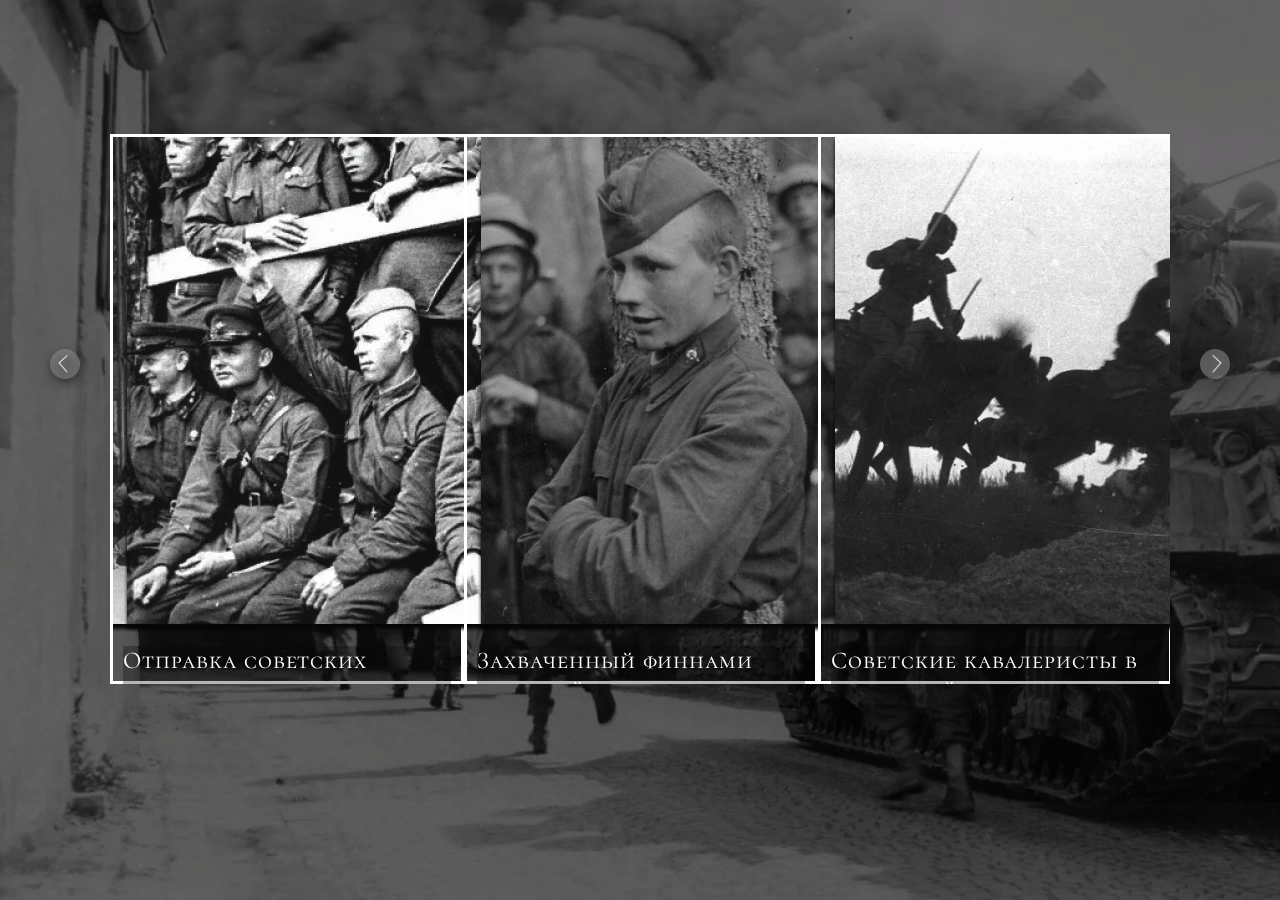
<file: slider-main/слайдер/index.html>
<!-- Сообщаем браузеру как стоит обрабатывать эту страницу -->
<!DOCTYPE html>
<!-- Оболочка документа, указываем язык содержимого -->
<html lang="ru">
	<!-- Заголовок страницы, контейнер для других важных данных (не отображается) -->
	<head>
		<!-- Заголовок страницы в браузере -->
		<title>Slick слайдер</title>
		<!-- Подключаем CSS -->
		<link rel="stylesheet" href="css/style.css">
		<!-- Кодировка страницы -->
		<link rel="preconnect" href="https://fonts.gstatic.com">
<link href="https://fonts.googleapis.com/css2?family=Cormorant+SC&display=swap" rel="stylesheet">
		<meta charset="UTF-8">
		<!-- Адаптив -->
		<meta name="viewport" content="width=device-width">
	</head>
	<!-- Отображаемое тело страницы -->
	<body>
		<!-- Оболочка для демонстрации -->
		<div class="wrapper">
			
			<!-- Контент -->

			<div class="slider">


				<div class="slider__item filter">
					<img  src="img2/slides/big/image 2 (1).png" alt="">
					<div class="slidertext">
					<div class="textslider">
						Отправка советских солдат и командиров на фронт.
						</div> 
						<span>Время съёмки: 1941.</span>
					</div>
				</div>


				<div class="slider__item">
					<img src="img2/slides/big/image 3 (1).png" alt="">
					<div class="slidertext">
					<div class="textslider">
						
					Захваченный финнами пленный красноармеец перед допросом
					</div> 
						<span>Время съёмки: 11.09.1941.</span>
					</div>
				</div>


				<div class="slider__item filter">
					<img src="img2/slides/big/image 4.png" alt="">
					<div class="slidertext">
					<div class="textslider">
						Советские кавалеристы в сабельной атаке. 
				</div> 
						<span>Время съёмки: 1941.</span>
					</div>
				</div>


				<div class="slider__item">
					<img src="img2/slides/big/image 5.png" alt="">
					<div class="slidertext">
					<div class="textslider">
						 Советская конница в рейде по немецким тылам.

						</div> 
						<span>Время съёмки: 1942.</span>
					</div>
				</div>


				<div class="slider__item filter">
					<img src="img2/slides/image 6.png" alt="">
					<div class="slidertext">
					<div class="textslider">
						Немецкие солдаты сдаются в плен красноармейцам во время битвы за Москву. 

				</div> 
						<span>Время съёмки: зима 1941 — 1942.</span>
					</div>
				</div>

				<div class="slider__item ">
					<img src="img2/slides/image 7.png" alt="">
					<div class="slidertext">
					<div class="textslider">
						Два советских снайпера в маскхалатах идут по снегу под Ленинградом. 

				</div> 
						<span>Время съёмки: декабрь 1942.</span></div>
				</div>
				<div class="slider__item filter">
					<img src="img2/slides/image 8.png" alt="">
					<div class="slidertext">
					<div class="textslider">
						Советские автоматчики атакуют противника в степи под Сталинградом. 
					
				</div> 
						<span>Время съёмки: 1942.</span></div>
				</div>

				<div class="slider__item ">
					<img src="img2/slides/image 9 (1).png" alt="">
					<div class="slidertext">
					<div class="textslider">
						Красноармейцы, захватившие штабную машину противника с ценными документами и доставшие ее в расположение своей части. 
					
				</div> 
						<span>Время съёмки: 1942.</span></div>
				</div>
				<div class="slider__item filter">
					<img src="img2/slides/image 10.png" alt="">
					<div class="slidertext">
					<div class="textslider">
						Жители блокадного Ленинграда передвигают трамвайный вагон подальше от фасада разрушенного дома. Время съёмки: 1942.
					
				</div> 
						<span>Время съёмки: 1942.</span></div>
				</div>

			
			
			
		
			</div>
			<!-- Подключаем jQuery -->
			<script src="https://code.jquery.com/jquery-3.4.1.min.js"></script>
			<!-- Подключаем слайдер Slick -->
			<script src="js/slick.min.js"></script>
			<!-- Подключаем файл скриптов -->
			<script src="js/script.js"></script>
		</div>
	</body>
</html>
</file>
<file: slider-main/слайдер/css/style.css>
/*Обнуление*/
*,*:before,*:after{
	padding: 0;
	margin: 0;
	border: 0;
	box-sizing: border-box;
}


/*Стили для демонстрации*/
html,body{
	font-family: Cormorant SC;
	color: #fff;
font-size: 24px;
letter-spacing: 0.04em;
}

.slider__item {
	border: 3px solid #fff; /* Белая рамка */
}

.wrapper{
	background-image: url(../img2/slides/ФОН\ ГРУППА.png);
	height: 100vh;
	background-repeat: no-repeat;
	background-size: cover;	
	padding: 50px;
	display: flex;
	justify-content:center;
	align-items: center;
}
.slidertext{
	background-image: url(../img2/Rectangle\ 8.png);
	
}
.textslider{
	
	flex-direction: column;
	margin-top: 2%;
}
@media (max-width:767px){
	.wrapper{padding: 50px 10px;}
	body{
		font-size: 19px;
	}
}

/* Основные стили */

/* Слайдер */
.slick-slider{
	min-width: 0;
}
/* Ограничивающая оболочка */
.slick-list {
	overflow: hidden;
}

/* Лента слайдов */
.slick-track{
	display: flex;
	align-items: flex-start;
}


/* Слайд */
.slick-slide{
	
}
/* Слайд активный */
.slick-slide.slick-active{}
/* Слайд основной */
.slick-slide.slick-current{}
/* Слайд по центру */
.slick-slide.slick-center{}

/* Стрелка */
.slick-arrow{}
/* Стрелка влево */
.slick-arrow.slick-prev{}
/* Стрелка вправо */
.slick-arrow.slick-next{}
/* Стрелка не активная */
.slick-arrow.slick-disabled{}


/* Конкретный слайдер */
.slider {
	position: relative;
	margin-top: -7%;
	padding: 0px 60px;
}

@media (max-width:767px){
	.slider {
		margin-top: -10%;
		padding: 0px 40px;
	}
	body{
		font-size: 20px;
	}
}

img2{
	margin-left: 30px;
	margin-top: 2%;	
	height: 63%;
	width: 85%;
	filter: drop-shadow(0px 5px 4px #060606);
	background-image: url(../img2/Rectangle\ 10.png);
}

.slider .slick-arrow{
	position: absolute;
	top: 50%;
	margin: -60px 0px 0px 0px;
	z-index: 10;
	font-size: 0;
	width: 30px;
	height: 60px;
}
.slider .slick-arrow.slick-prev{
	left: 0;
	background: url('../img2/sl-arrow_l.png') 0 0 / 100% no-repeat;
	filter: drop-shadow(1px 4px 6px black);

}

.slider .slick-arrow.slick-next{
	right: 0;
	background: url('../img2/sl-arrow_r.png') 0 0 / 100% no-repeat;
	filter: drop-shadow(1px 4px 16px black);
	
}

.slider .slick-arrow.slick-disabled{
	opacity: 0.2;
}

.slider .slick-dots li{
	list-style-type: style;
	margin: 0px 10px;
}

.slider__item {
height: 550px;
width: 55px;
	padding: 0px 10px;
}
.slider__item img2{
	max-width: 100%;
}
.slider__item.slick-center{
	max-width: 100%;
	
}
.buttonmain{
	position: absolute;
	bottom: 2%;
}
</file>
